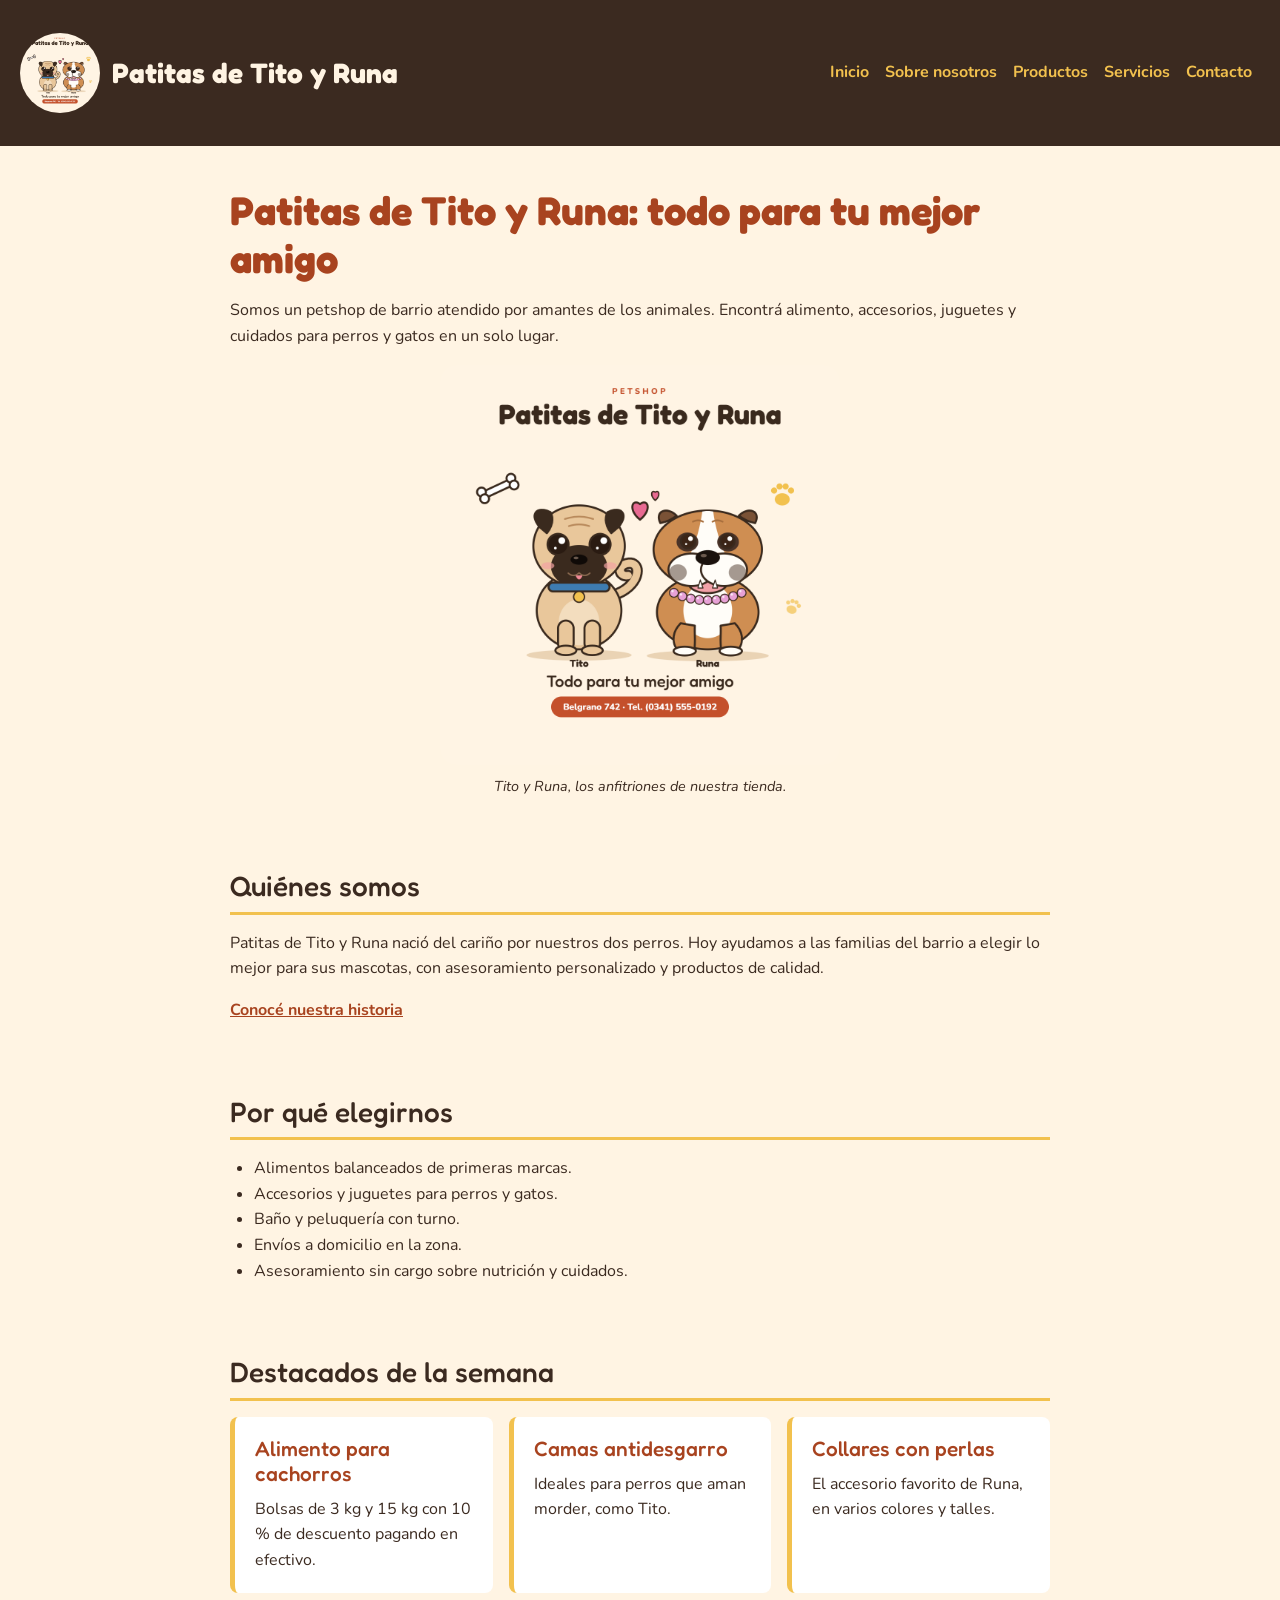
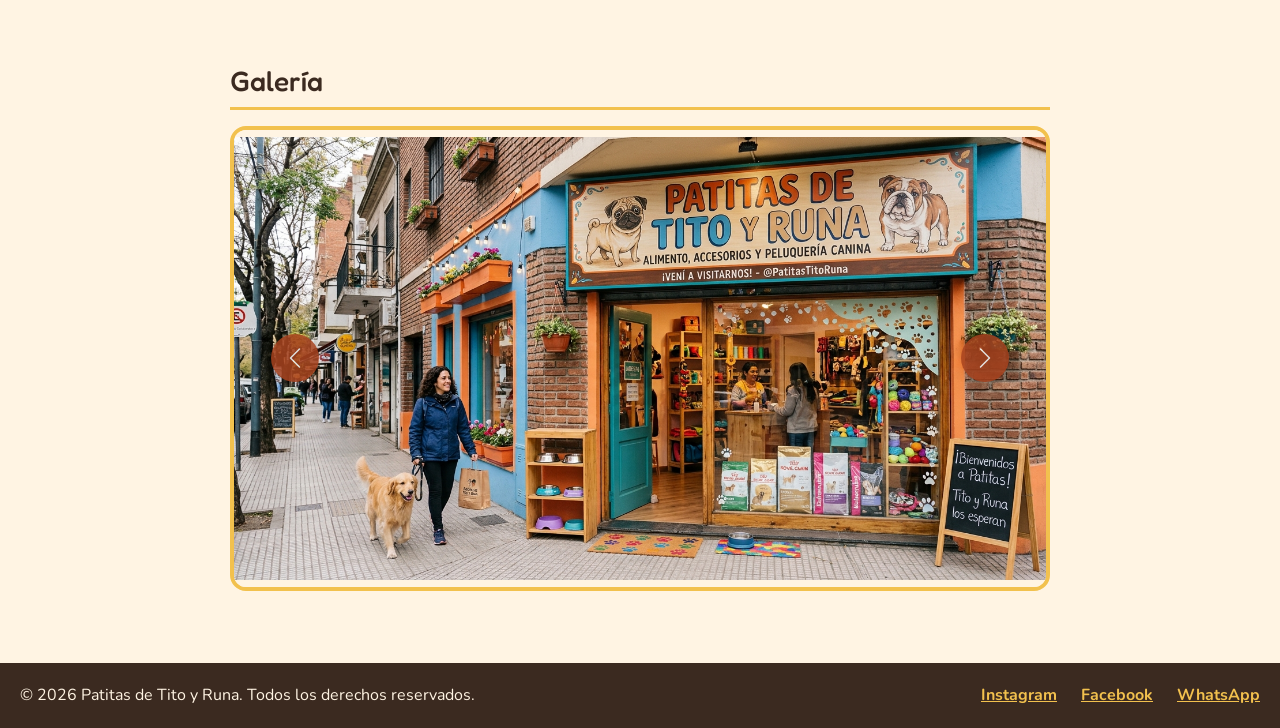
<file: index.html>
<!DOCTYPE html>
<html lang="es">
<head>
    <meta charset="UTF-8">
    <meta name="viewport" content="width=device-width, initial-scale=1.0">
    <title>Inicio | Patitas de Tito y Runa</title>
    <link rel="stylesheet" href="https://fonts.googleapis.com/css2?family=Fredoka:wght@500;700&family=Nunito:wght@400;700&display=swap">
    <link href="https://cdn.jsdelivr.net/npm/bootstrap@5.3.8/dist/css/bootstrap.min.css" rel="stylesheet">
    <link rel="stylesheet" href="styles/styles.css">
</head>
<body class="pagina">
    <header class="encabezado">
        <nav class="navbar navbar-expand-lg" data-bs-theme="dark">
            <a class="navbar-brand marca" href="index.html">
                <img class="logo" src="img/PugyBulldog.png" alt="Logo de Patitas de Tito y Runa: un pug y una bulldog sentados juntos">
                Patitas de Tito y Runa
            </a>
            <button class="navbar-toggler boton-menu" type="button" data-bs-toggle="collapse" data-bs-target="#menuPrincipal">
                <span class="navbar-toggler-icon"></span>
                <span class="visually-hidden">Abrir menú</span>
            </button>
            <div class="collapse navbar-collapse" id="menuPrincipal">
                <ul class="navbar-nav ms-auto">
                    <li class="nav-item"><a class="nav-link menu-enlace" href="index.html">Inicio</a></li>
                    <li class="nav-item"><a class="nav-link menu-enlace" href="pages/nosotros.html">Sobre nosotros</a></li>
                    <li class="nav-item"><a class="nav-link menu-enlace" href="pages/productos.html">Productos</a></li>
                    <li class="nav-item"><a class="nav-link menu-enlace" href="pages/servicios.html">Servicios</a></li>
                    <li class="nav-item"><a class="nav-link menu-enlace" href="pages/contacto.html">Contacto</a></li>
                </ul>
            </div>
        </nav>
    </header>

    <main class="contenido">
        <section class="seccion">
            <h1 class="titulo-principal">Patitas de Tito y Runa: todo para tu mejor amigo</h1>
            <p>Somos un petshop de barrio atendido por amantes de los animales. Encontrá alimento, accesorios, juguetes y cuidados para perros y gatos en un solo lugar.</p>
            <figure class="figura">
                <img class="imagen" src="img/PugyBulldog.png" alt="Ilustración de Tito, un pug con collar azul, y Runa, una bulldog con collar de perlas rosas, sentados uno al lado del otro">
                <figcaption class="epigrafe">Tito y Runa, los anfitriones de nuestra tienda.</figcaption>
            </figure>
        </section>

        <section class="seccion">
            <h2 class="titulo-seccion">Quiénes somos</h2>
            <p>Patitas de Tito y Runa nació del cariño por nuestros dos perros. Hoy ayudamos a las familias del barrio a elegir lo mejor para sus mascotas, con asesoramiento personalizado y productos de calidad.</p>
            <p><a class="enlace" href="pages/nosotros.html">Conocé nuestra historia</a></p>
        </section>

        <section class="seccion">
            <h2 class="titulo-seccion">Por qué elegirnos</h2>
            <ul class="lista">
                <li>Alimentos balanceados de primeras marcas.</li>
                <li>Accesorios y juguetes para perros y gatos.</li>
                <li>Baño y peluquería con turno.</li>
                <li>Envíos a domicilio en la zona.</li>
                <li>Asesoramiento sin cargo sobre nutrición y cuidados.</li>
            </ul>
        </section>

        <section class="seccion destacados">
            <h2 class="titulo-seccion">Destacados de la semana</h2>
            <article class="tarjeta tarjeta-cachorros">
                <h3 class="titulo-articulo">Alimento para cachorros</h3>
                <p>Bolsas de 3 kg y 15 kg con 10 % de descuento pagando en efectivo.</p>
            </article>
            <article class="tarjeta tarjeta-camas">
                <h3 class="titulo-articulo">Camas antidesgarro</h3>
                <p>Ideales para perros que aman morder, como Tito.</p>
            </article>
            <article class="tarjeta tarjeta-collares">
                <h3 class="titulo-articulo">Collares con perlas</h3>
                <p>El accesorio favorito de Runa, en varios colores y talles.</p>
            </article>
        </section>

        <section class="seccion">
            <h2 class="titulo-seccion">Galería</h2>
            <div id="galeria" class="carousel slide carrusel">
                <div class="carousel-inner">
                    <div class="carousel-item active">
                        <img class="d-block w-100 carrusel-imagen" src="img/FrenteDelPetshop.jpg" alt="Frente del local de Patitas de Tito y Runa">
                    </div>
                    <div class="carousel-item">
                        <img class="d-block w-100 carrusel-imagen" src="img/Juguetes.jpg" alt="Seccion de juguetes">
                    </div>
                    <div class="carousel-item">
                        <img class="d-block w-100 carrusel-imagen" src="img/TitoBanandose.jpg" alt="Un pug al que lo están bañando">
                    </div>
                </div>
                <button class="carousel-control-prev carrusel-control" type="button" data-bs-target="#galeria" data-bs-slide="prev">
                    <span class="carousel-control-prev-icon carrusel-icono"></span>
                    <span class="visually-hidden">Anterior</span>
                </button>
                <button class="carousel-control-next carrusel-control" type="button" data-bs-target="#galeria" data-bs-slide="next">
                    <span class="carousel-control-next-icon carrusel-icono"></span>
                    <span class="visually-hidden">Siguiente</span>
                </button>
            </div>
        </section>
    </main>

    <footer class="pie">
        <p>&copy; 2026 Patitas de Tito y Runa. Todos los derechos reservados.</p>
        <nav>
            <ul class="redes-lista">
                <li><a class="redes-enlace" href="https://www.instagram.com/" target="_blank">Instagram</a></li>
                <li><a class="redes-enlace" href="https://www.facebook.com/" target="_blank">Facebook</a></li>
                <li><a class="redes-enlace" href="https://wa.me/5493415550192" target="_blank">WhatsApp</a></li>
            </ul>
        </nav>
    </footer>
    <script src="https://cdn.jsdelivr.net/npm/bootstrap@5.3.8/dist/js/bootstrap.bundle.min.js"></script>
</body>
</html>
</file>
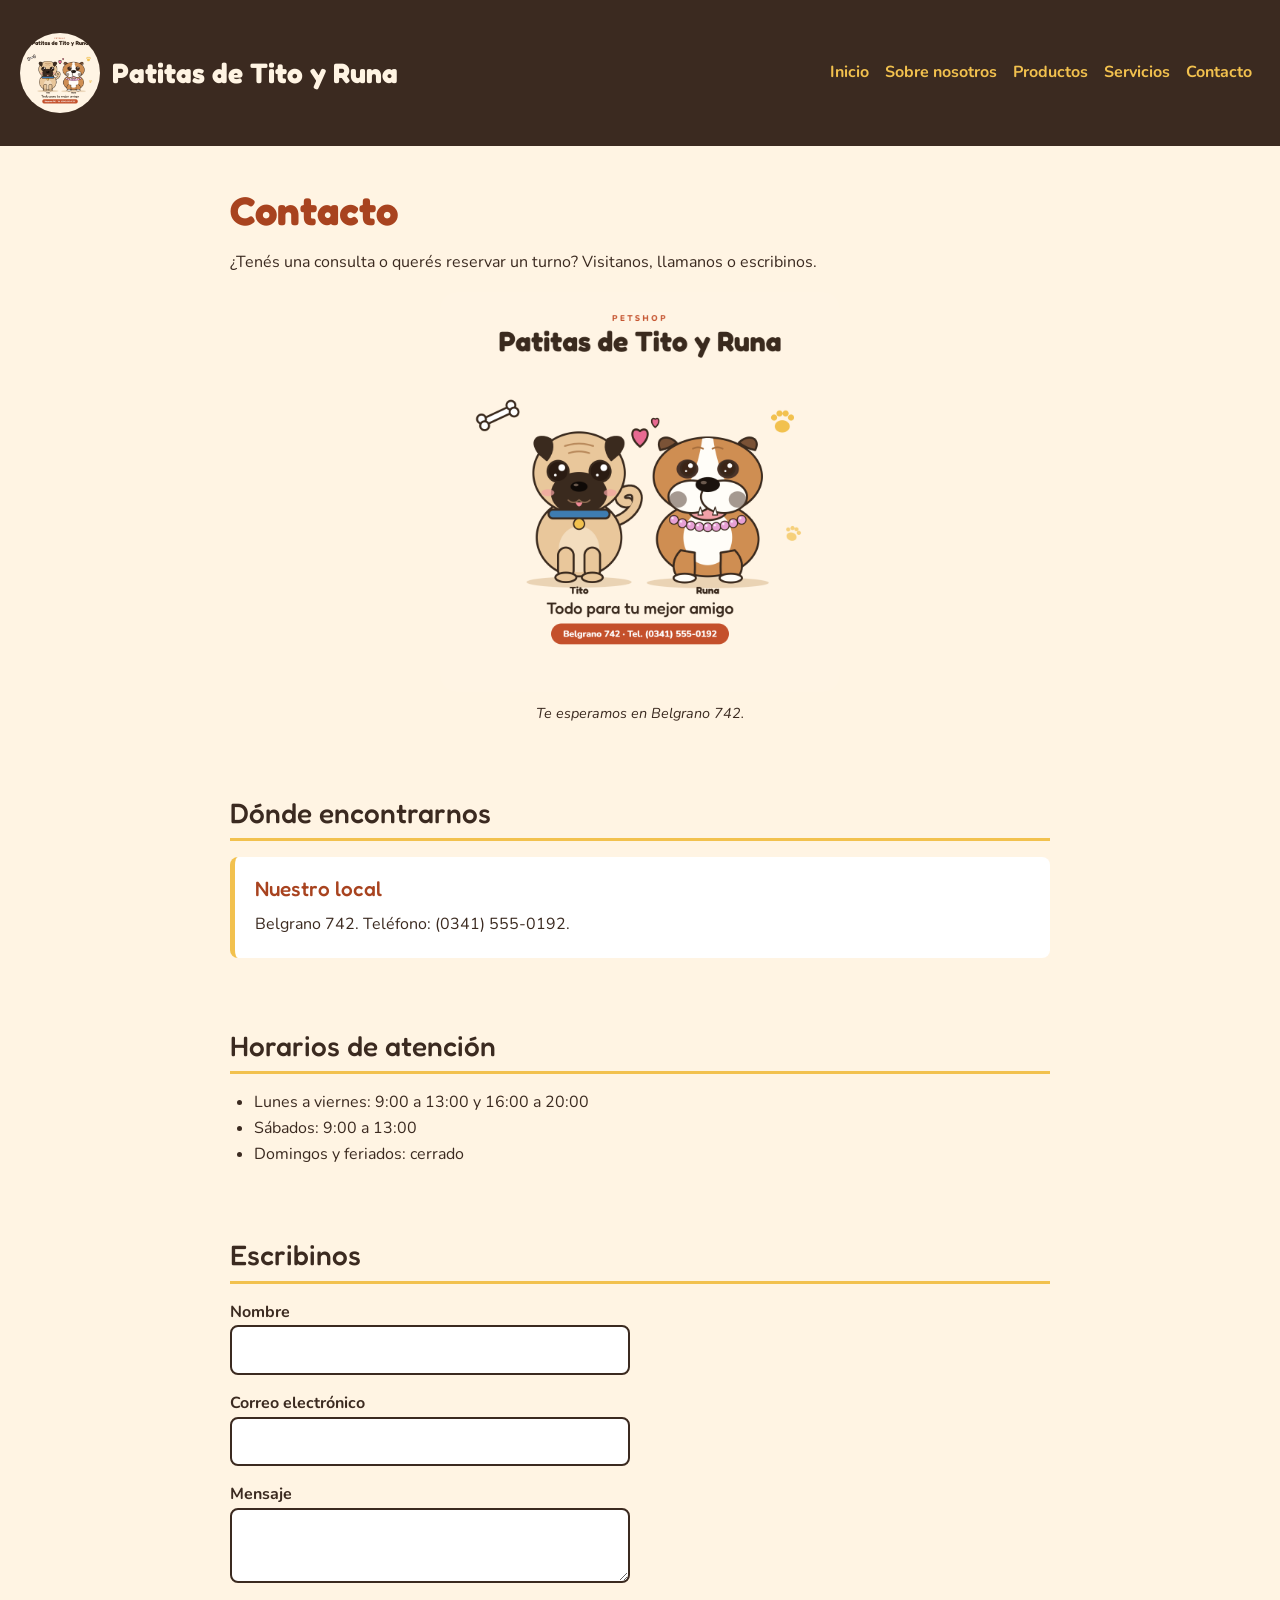
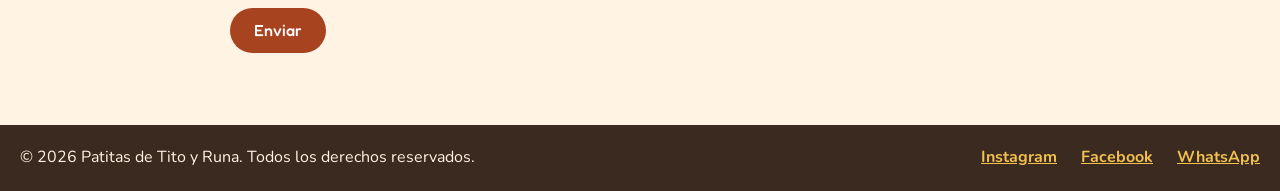
<file: pages/contacto.html>
<!DOCTYPE html>
<html lang="es">
<head>
    <meta charset="UTF-8">
    <meta name="viewport" content="width=device-width, initial-scale=1.0">
    <title>Contacto | Patitas de Tito y Runa</title>
    <link rel="stylesheet" href="https://fonts.googleapis.com/css2?family=Fredoka:wght@500;700&family=Nunito:wght@400;700&display=swap">
    <link href="https://cdn.jsdelivr.net/npm/bootstrap@5.3.8/dist/css/bootstrap.min.css" rel="stylesheet">
    <link rel="stylesheet" href="../styles/styles.css">
</head>
<body class="pagina">
    <header class="encabezado">
        <nav class="navbar navbar-expand-lg" data-bs-theme="dark">
            <a class="navbar-brand marca" href="../index.html">
                <img class="logo" src="../img/PugyBulldog.png" alt="Logo de Patitas de Tito y Runa: un pug y una bulldog sentados juntos">
                Patitas de Tito y Runa
            </a>
            <button class="navbar-toggler boton-menu" type="button" data-bs-toggle="collapse" data-bs-target="#menuPrincipal">
                <span class="navbar-toggler-icon"></span>
                <span class="visually-hidden">Abrir menú</span>
            </button>
            <div class="collapse navbar-collapse" id="menuPrincipal">
                <ul class="navbar-nav ms-auto">
                    <li class="nav-item"><a class="nav-link menu-enlace" href="../index.html">Inicio</a></li>
                    <li class="nav-item"><a class="nav-link menu-enlace" href="nosotros.html">Sobre nosotros</a></li>
                    <li class="nav-item"><a class="nav-link menu-enlace" href="productos.html">Productos</a></li>
                    <li class="nav-item"><a class="nav-link menu-enlace" href="servicios.html">Servicios</a></li>
                    <li class="nav-item"><a class="nav-link menu-enlace" href="contacto.html">Contacto</a></li>
                </ul>
            </div>
        </nav>
    </header>

    <main class="contenido">
        <section class="seccion">
            <h1 class="titulo-principal">Contacto</h1>
            <p>¿Tenés una consulta o querés reservar un turno? Visitanos, llamanos o escribinos.</p>
            <figure class="figura">
                <img class="imagen" src="../img/PugyBulldog.png" alt="Afiche de Patitas de Tito y Runa con un pug y una bulldog, la dirección Belgrano 742 y el teléfono (0341) 555-0192">
                <figcaption class="epigrafe">Te esperamos en Belgrano 742.</figcaption>
            </figure>
        </section>

        <section class="seccion">
            <h2 class="titulo-seccion">Dónde encontrarnos</h2>
            <article class="tarjeta">
                <h3 class="titulo-articulo">Nuestro local</h3>
                <p>Belgrano 742. Teléfono: (0341) 555-0192.</p>
            </article>
        </section>

        <section class="seccion">
            <h2 class="titulo-seccion">Horarios de atención</h2>
            <ul class="lista">
                <li>Lunes a viernes: 9:00 a 13:00 y 16:00 a 20:00</li>
                <li>Sábados: 9:00 a 13:00</li>
                <li>Domingos y feriados: cerrado</li>
            </ul>
        </section>

        <section class="seccion">
            <h2 class="titulo-seccion">Escribinos</h2>
            <form class="formulario" action="#" method="post">
                <p>
                    <label class="etiqueta" for="nombre">Nombre</label>
                    <input class="campo" type="text" id="nombre" name="nombre" required>
                </p>
                <p>
                    <label class="etiqueta" for="email">Correo electrónico</label>
                    <input class="campo" type="email" id="email" name="email" required>
                </p>
                <p>
                    <label class="etiqueta" for="mensaje">Mensaje</label>
                    <textarea class="campo" id="mensaje" name="mensaje" required></textarea>
                </p>
                <p>
                    <input class="boton" type="submit" value="Enviar">
                </p>
            </form>
        </section>
    </main>

    <footer class="pie">
        <p>&copy; 2026 Patitas de Tito y Runa. Todos los derechos reservados.</p>
        <nav>
            <ul class="redes-lista">
                <li><a class="redes-enlace" href="https://www.instagram.com/" target="_blank">Instagram</a></li>
                <li><a class="redes-enlace" href="https://www.facebook.com/" target="_blank">Facebook</a></li>
                <li><a class="redes-enlace" href="https://wa.me/5493415550192" target="_blank">WhatsApp</a></li>
            </ul>
        </nav>
    </footer>
    <script src="https://cdn.jsdelivr.net/npm/bootstrap@5.3.8/dist/js/bootstrap.bundle.min.js"></script>
</body>
</html>
</file>
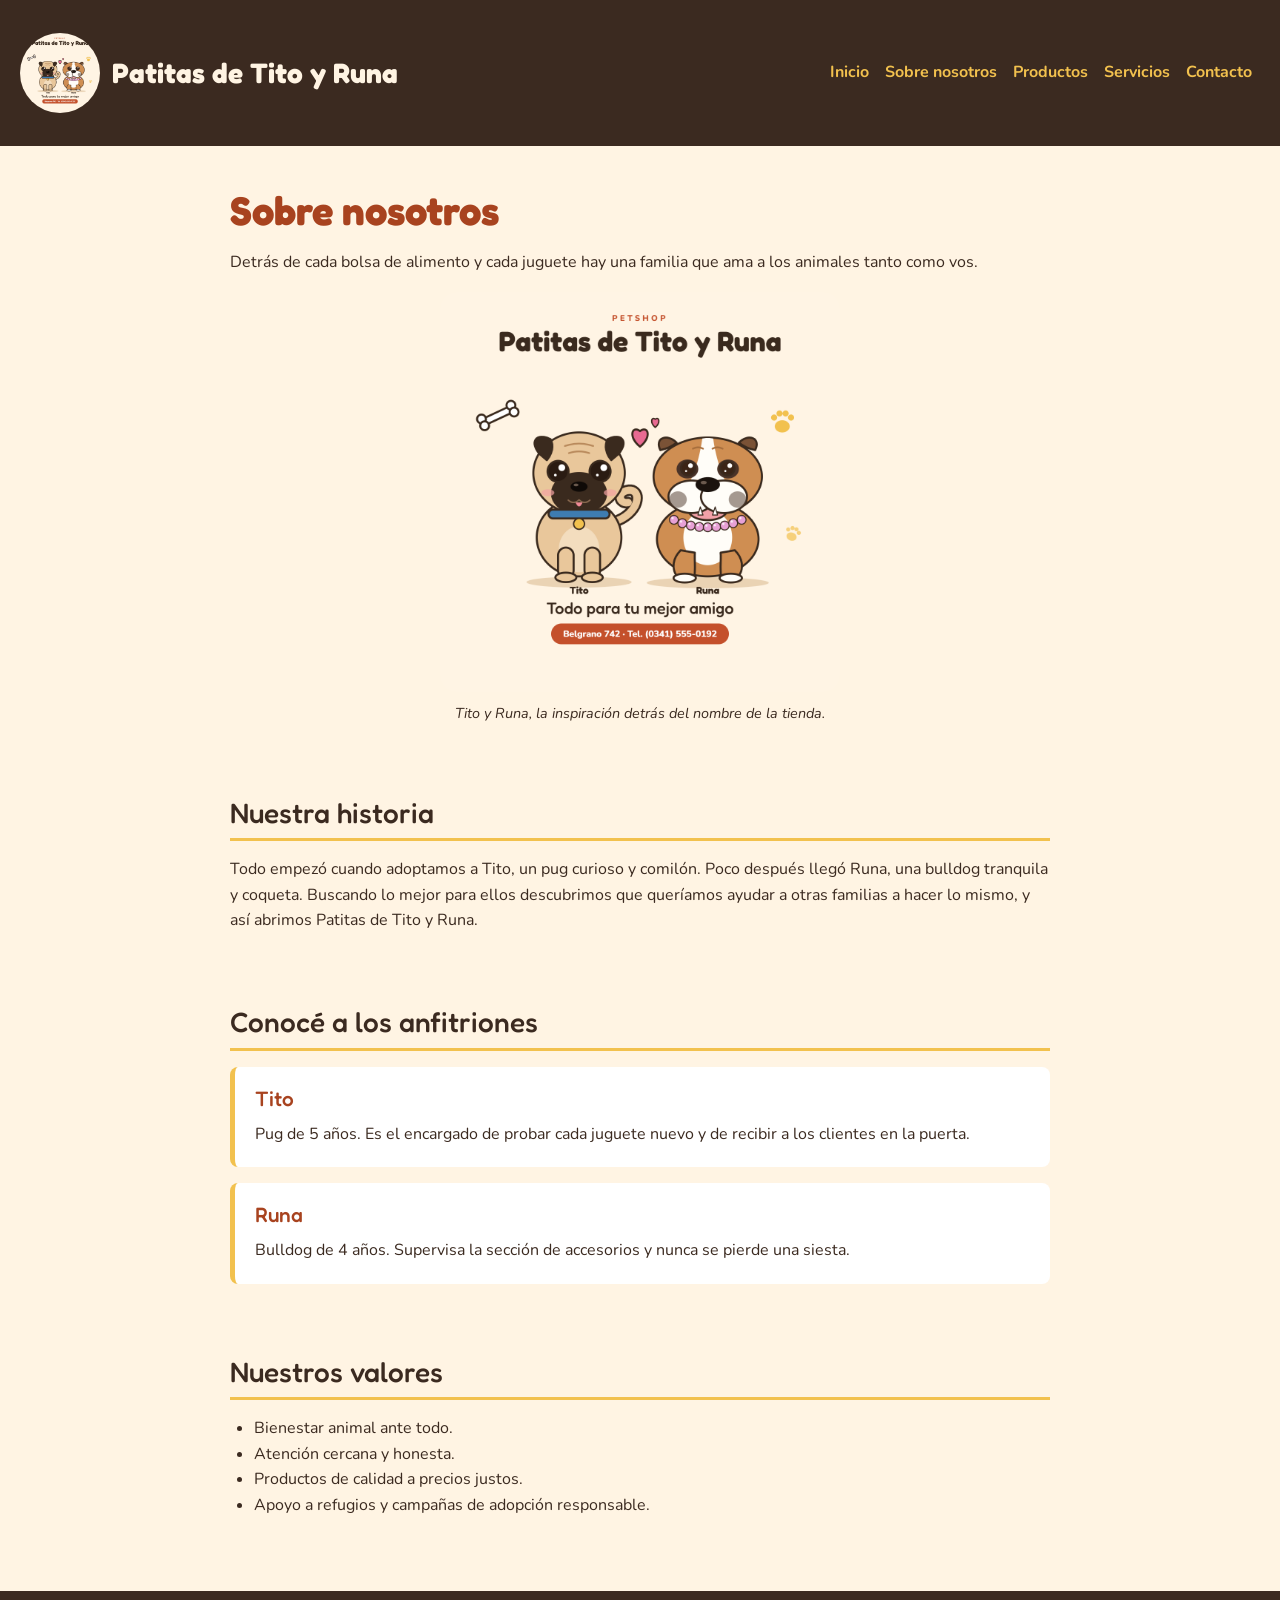
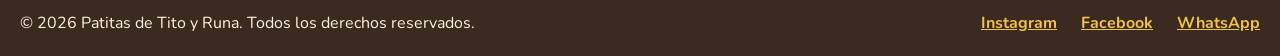
<file: pages/nosotros.html>
<!DOCTYPE html>
<html lang="es">
<head>
    <meta charset="UTF-8">
    <meta name="viewport" content="width=device-width, initial-scale=1.0">
    <title>Sobre nosotros | Patitas de Tito y Runa</title>
    <link rel="stylesheet" href="https://fonts.googleapis.com/css2?family=Fredoka:wght@500;700&family=Nunito:wght@400;700&display=swap">
    <link href="https://cdn.jsdelivr.net/npm/bootstrap@5.3.8/dist/css/bootstrap.min.css" rel="stylesheet">
    <link rel="stylesheet" href="../styles/styles.css">
</head>
<body class="pagina">
    <header class="encabezado">
        <nav class="navbar navbar-expand-lg" data-bs-theme="dark">
            <a class="navbar-brand marca" href="../index.html">
                <img class="logo" src="../img/PugyBulldog.png" alt="Logo de Patitas de Tito y Runa: un pug y una bulldog sentados juntos">
                Patitas de Tito y Runa
            </a>
            <button class="navbar-toggler boton-menu" type="button" data-bs-toggle="collapse" data-bs-target="#menuPrincipal">
                <span class="navbar-toggler-icon"></span>
                <span class="visually-hidden">Abrir menú</span>
            </button>
            <div class="collapse navbar-collapse" id="menuPrincipal">
                <ul class="navbar-nav ms-auto">
                    <li class="nav-item"><a class="nav-link menu-enlace" href="../index.html">Inicio</a></li>
                    <li class="nav-item"><a class="nav-link menu-enlace" href="nosotros.html">Sobre nosotros</a></li>
                    <li class="nav-item"><a class="nav-link menu-enlace" href="productos.html">Productos</a></li>
                    <li class="nav-item"><a class="nav-link menu-enlace" href="servicios.html">Servicios</a></li>
                    <li class="nav-item"><a class="nav-link menu-enlace" href="contacto.html">Contacto</a></li>
                </ul>
            </div>
        </nav>
    </header>

    <main class="contenido">
        <section class="seccion">
            <h1 class="titulo-principal">Sobre nosotros</h1>
            <p>Detrás de cada bolsa de alimento y cada juguete hay una familia que ama a los animales tanto como vos.</p>
            <figure class="figura">
                <img class="imagen" src="../img/PugyBulldog.png" alt="Ilustración de Tito, un pug color crema, y Runa, una bulldog marrón y blanca, con corazones sobre sus cabezas">
                <figcaption class="epigrafe">Tito y Runa, la inspiración detrás del nombre de la tienda.</figcaption>
            </figure>
        </section>

        <section class="seccion">
            <h2 class="titulo-seccion">Nuestra historia</h2>
            <p>Todo empezó cuando adoptamos a Tito, un pug curioso y comilón. Poco después llegó Runa, una bulldog tranquila y coqueta. Buscando lo mejor para ellos descubrimos que queríamos ayudar a otras familias a hacer lo mismo, y así abrimos Patitas de Tito y Runa.</p>
        </section>

        <section class="seccion">
            <h2 class="titulo-seccion">Conocé a los anfitriones</h2>
            <article class="tarjeta">
                <h3 class="titulo-articulo">Tito</h3>
                <p>Pug de 5 años. Es el encargado de probar cada juguete nuevo y de recibir a los clientes en la puerta.</p>
            </article>
            <article class="tarjeta">
                <h3 class="titulo-articulo">Runa</h3>
                <p>Bulldog de 4 años. Supervisa la sección de accesorios y nunca se pierde una siesta.</p>
            </article>
        </section>

        <section class="seccion">
            <h2 class="titulo-seccion">Nuestros valores</h2>
            <ul class="lista">
                <li>Bienestar animal ante todo.</li>
                <li>Atención cercana y honesta.</li>
                <li>Productos de calidad a precios justos.</li>
                <li>Apoyo a refugios y campañas de adopción responsable.</li>
            </ul>
        </section>
    </main>

    <footer class="pie">
        <p>&copy; 2026 Patitas de Tito y Runa. Todos los derechos reservados.</p>
        <nav>
            <ul class="redes-lista">
                <li><a class="redes-enlace" href="https://www.instagram.com/" target="_blank">Instagram</a></li>
                <li><a class="redes-enlace" href="https://www.facebook.com/" target="_blank">Facebook</a></li>
                <li><a class="redes-enlace" href="https://wa.me/5493415550192" target="_blank">WhatsApp</a></li>
            </ul>
        </nav>
    </footer>
    <script src="https://cdn.jsdelivr.net/npm/bootstrap@5.3.8/dist/js/bootstrap.bundle.min.js"></script>
</body>
</html>
</file>
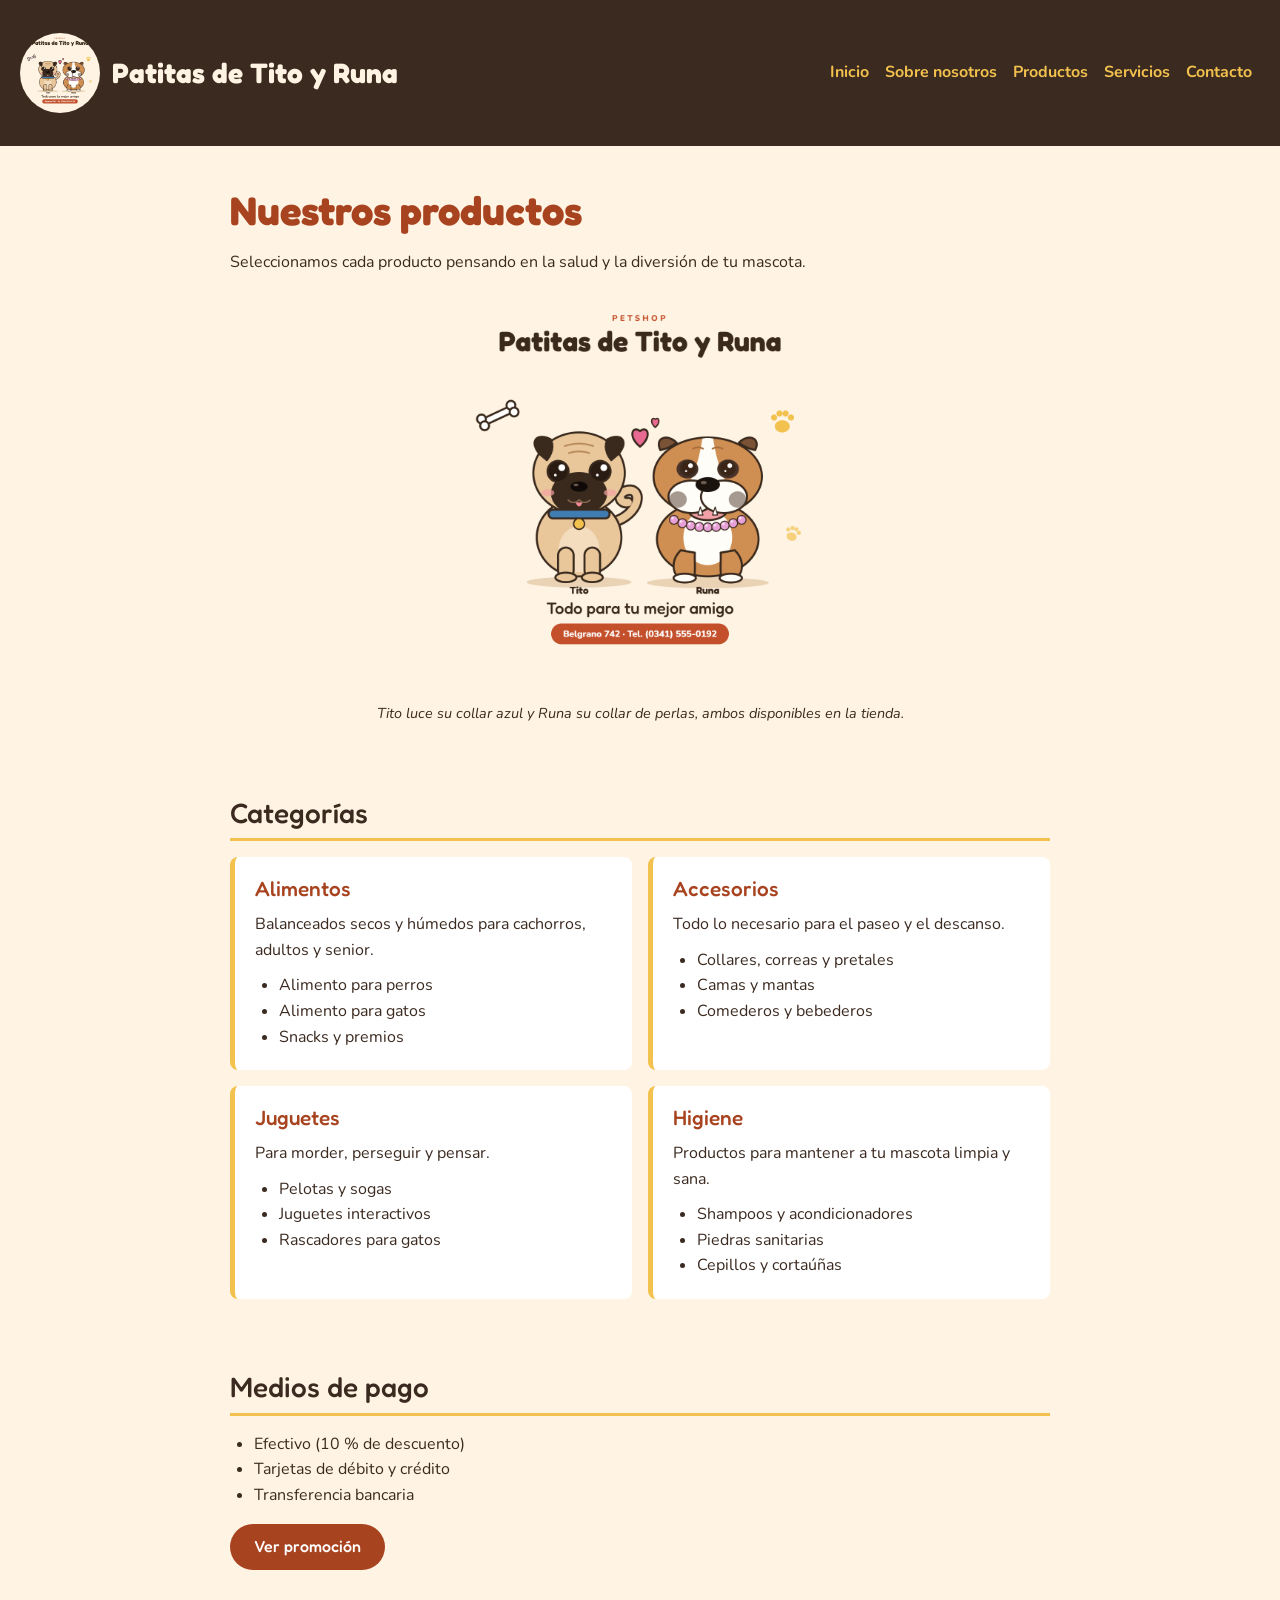
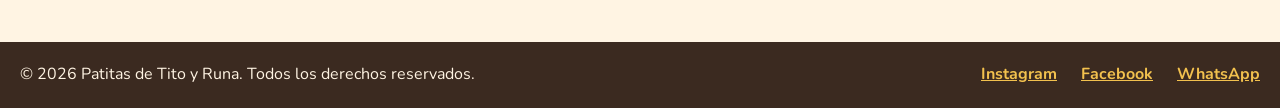
<file: pages/productos.html>
<!DOCTYPE html>
<html lang="es">
<head>
    <meta charset="UTF-8">
    <meta name="viewport" content="width=device-width, initial-scale=1.0">
    <title>Productos | Patitas de Tito y Runa</title>
    <link rel="stylesheet" href="https://fonts.googleapis.com/css2?family=Fredoka:wght@500;700&family=Nunito:wght@400;700&display=swap">
    <link href="https://cdn.jsdelivr.net/npm/bootstrap@5.3.8/dist/css/bootstrap.min.css" rel="stylesheet">
    <link rel="stylesheet" href="../styles/styles.css">
</head>
<body class="pagina">
    <header class="encabezado">
        <nav class="navbar navbar-expand-lg" data-bs-theme="dark">
            <a class="navbar-brand marca" href="../index.html">
                <img class="logo" src="../img/PugyBulldog.png" alt="Logo de Patitas de Tito y Runa: un pug y una bulldog sentados juntos">
                Patitas de Tito y Runa
            </a>
            <button class="navbar-toggler boton-menu" type="button" data-bs-toggle="collapse" data-bs-target="#menuPrincipal">
                <span class="navbar-toggler-icon"></span>
                <span class="visually-hidden">Abrir menú</span>
            </button>
            <div class="collapse navbar-collapse" id="menuPrincipal">
                <ul class="navbar-nav ms-auto">
                    <li class="nav-item"><a class="nav-link menu-enlace" href="../index.html">Inicio</a></li>
                    <li class="nav-item"><a class="nav-link menu-enlace" href="nosotros.html">Sobre nosotros</a></li>
                    <li class="nav-item"><a class="nav-link menu-enlace" href="productos.html">Productos</a></li>
                    <li class="nav-item"><a class="nav-link menu-enlace" href="servicios.html">Servicios</a></li>
                    <li class="nav-item"><a class="nav-link menu-enlace" href="contacto.html">Contacto</a></li>
                </ul>
            </div>
        </nav>
    </header>

    <main class="contenido">
        <section class="seccion">
            <h1 class="titulo-principal">Nuestros productos</h1>
            <p>Seleccionamos cada producto pensando en la salud y la diversión de tu mascota.</p>
            <figure class="figura">
                <img class="imagen" src="../img/PugyBulldog.png" alt="Ilustración de Tito, un pug con collar azul y medalla dorada, y Runa, una bulldog con collar de perlas rosas">
                <figcaption class="epigrafe">Tito luce su collar azul y Runa su collar de perlas, ambos disponibles en la tienda.</figcaption>
            </figure>
        </section>

        <section class="seccion categorias">
            <h2 class="titulo-seccion">Categorías</h2>
            <article class="tarjeta tarjeta-alimentos">
                <h3 class="titulo-articulo">Alimentos</h3>
                <p>Balanceados secos y húmedos para cachorros, adultos y senior.</p>
                <ul class="lista">
                    <li>Alimento para perros</li>
                    <li>Alimento para gatos</li>
                    <li>Snacks y premios</li>
                </ul>
            </article>
            <article class="tarjeta tarjeta-accesorios">
                <h3 class="titulo-articulo">Accesorios</h3>
                <p>Todo lo necesario para el paseo y el descanso.</p>
                <ul class="lista">
                    <li>Collares, correas y pretales</li>
                    <li>Camas y mantas</li>
                    <li>Comederos y bebederos</li>
                </ul>
            </article>
            <article class="tarjeta tarjeta-juguetes">
                <h3 class="titulo-articulo">Juguetes</h3>
                <p>Para morder, perseguir y pensar.</p>
                <ul class="lista">
                    <li>Pelotas y sogas</li>
                    <li>Juguetes interactivos</li>
                    <li>Rascadores para gatos</li>
                </ul>
            </article>
            <article class="tarjeta tarjeta-higiene">
                <h3 class="titulo-articulo">Higiene</h3>
                <p>Productos para mantener a tu mascota limpia y sana.</p>
                <ul class="lista">
                    <li>Shampoos y acondicionadores</li>
                    <li>Piedras sanitarias</li>
                    <li>Cepillos y cortaúñas</li>
                </ul>
            </article>
        </section>

        <section class="seccion">
            <h2 class="titulo-seccion">Medios de pago</h2>
            <ul class="lista">
                <li>Efectivo (10 % de descuento)</li>
                <li>Tarjetas de débito y crédito</li>
                <li>Transferencia bancaria</li>
            </ul>
            <p>
                <button class="boton" type="button" data-bs-toggle="modal" data-bs-target="#modalPromo">Ver promoción</button>
            </p>
        </section>
    </main>

    <div class="modal fade" id="modalPromo" tabindex="-1">
        <div class="modal-dialog modal-dialog-centered">
            <div class="modal-content modal-promo">
                <div class="modal-header">
                    <h2 class="modal-title titulo-modal">10 % de descuento en efectivo</h2>
                    <button class="btn-close" type="button" data-bs-dismiss="modal">
                        <span class="visually-hidden">Cerrar</span>
                    </button>
                </div>
                <div class="modal-body">
                    <p>Pagando en efectivo tenés un 10 % de descuento en todas tus compras en Patitas de Tito y Runa.</p>
                </div>
                <div class="modal-footer">
                    <button class="boton" type="button" data-bs-dismiss="modal">Entendido</button>
                </div>
            </div>
        </div>
    </div>

    <footer class="pie">
        <p>&copy; 2026 Patitas de Tito y Runa. Todos los derechos reservados.</p>
        <nav>
            <ul class="redes-lista">
                <li><a class="redes-enlace" href="https://www.instagram.com/" target="_blank">Instagram</a></li>
                <li><a class="redes-enlace" href="https://www.facebook.com/" target="_blank">Facebook</a></li>
                <li><a class="redes-enlace" href="https://wa.me/5493415550192" target="_blank">WhatsApp</a></li>
            </ul>
        </nav>
    </footer>
    <script src="https://cdn.jsdelivr.net/npm/bootstrap@5.3.8/dist/js/bootstrap.bundle.min.js"></script>
</body>
</html>
</file>
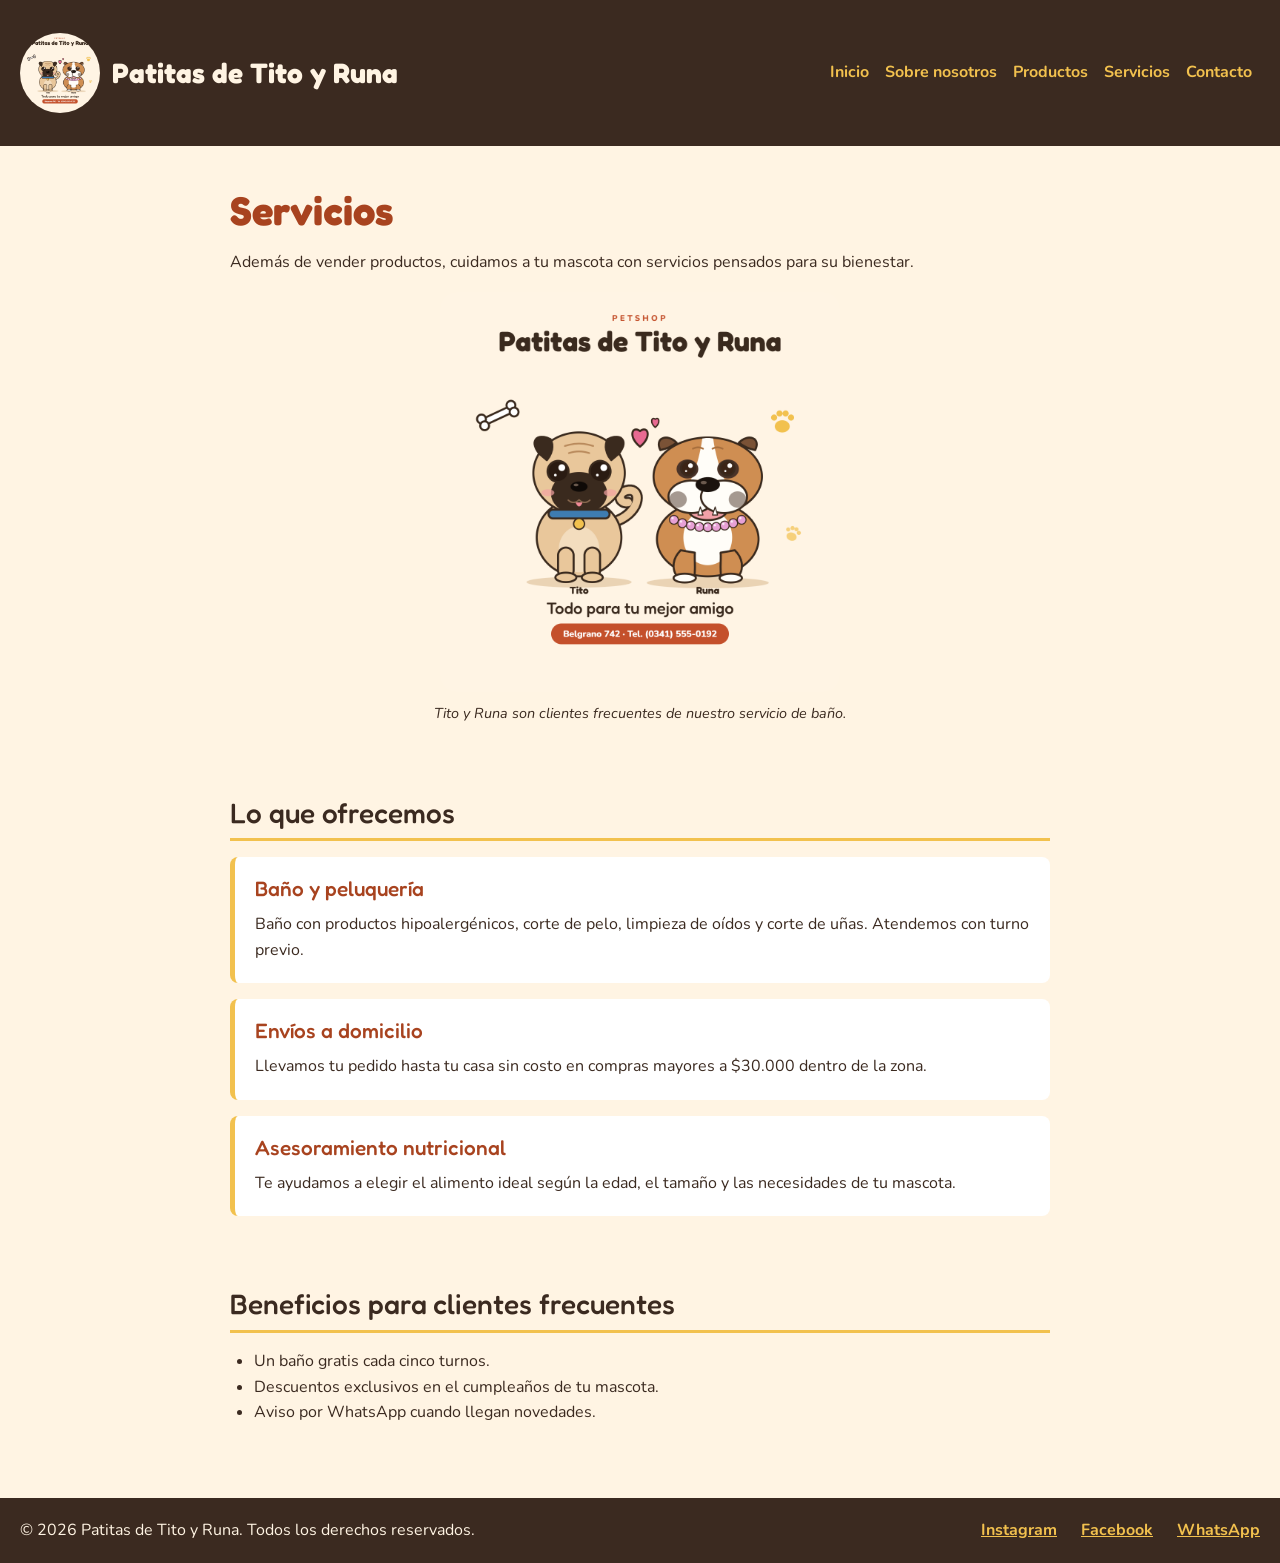
<file: pages/servicios.html>
<!DOCTYPE html>
<html lang="es">
<head>
    <meta charset="UTF-8">
    <meta name="viewport" content="width=device-width, initial-scale=1.0">
    <title>Servicios | Patitas de Tito y Runa</title>
    <link rel="stylesheet" href="https://fonts.googleapis.com/css2?family=Fredoka:wght@500;700&family=Nunito:wght@400;700&display=swap">
    <link href="https://cdn.jsdelivr.net/npm/bootstrap@5.3.8/dist/css/bootstrap.min.css" rel="stylesheet">
    <link rel="stylesheet" href="../styles/styles.css">
</head>
<body class="pagina">
    <header class="encabezado">
        <nav class="navbar navbar-expand-lg" data-bs-theme="dark">
            <a class="navbar-brand marca" href="../index.html">
                <img class="logo" src="../img/PugyBulldog.png" alt="Logo de Patitas de Tito y Runa: un pug y una bulldog sentados juntos">
                Patitas de Tito y Runa
            </a>
            <button class="navbar-toggler boton-menu" type="button" data-bs-toggle="collapse" data-bs-target="#menuPrincipal">
                <span class="navbar-toggler-icon"></span>
                <span class="visually-hidden">Abrir menú</span>
            </button>
            <div class="collapse navbar-collapse" id="menuPrincipal">
                <ul class="navbar-nav ms-auto">
                    <li class="nav-item"><a class="nav-link menu-enlace" href="../index.html">Inicio</a></li>
                    <li class="nav-item"><a class="nav-link menu-enlace" href="nosotros.html">Sobre nosotros</a></li>
                    <li class="nav-item"><a class="nav-link menu-enlace" href="productos.html">Productos</a></li>
                    <li class="nav-item"><a class="nav-link menu-enlace" href="servicios.html">Servicios</a></li>
                    <li class="nav-item"><a class="nav-link menu-enlace" href="contacto.html">Contacto</a></li>
                </ul>
            </div>
        </nav>
    </header>

    <main class="contenido">
        <section class="seccion">
            <h1 class="titulo-principal">Servicios</h1>
            <p>Además de vender productos, cuidamos a tu mascota con servicios pensados para su bienestar.</p>
            <figure class="figura">
                <img class="imagen" src="../img/PugyBulldog.png" alt="Ilustración de Tito, un pug, y Runa, una bulldog, sentados juntos">
                <figcaption class="epigrafe">Tito y Runa son clientes frecuentes de nuestro servicio de baño.</figcaption>
            </figure>
        </section>

        <section class="seccion">
            <h2 class="titulo-seccion">Lo que ofrecemos</h2>
            <article class="tarjeta">
                <h3 class="titulo-articulo">Baño y peluquería</h3>
                <p>Baño con productos hipoalergénicos, corte de pelo, limpieza de oídos y corte de uñas. Atendemos con turno previo.</p>
            </article>
            <article class="tarjeta">
                <h3 class="titulo-articulo">Envíos a domicilio</h3>
                <p>Llevamos tu pedido hasta tu casa sin costo en compras mayores a $30.000 dentro de la zona.</p>
            </article>
            <article class="tarjeta">
                <h3 class="titulo-articulo">Asesoramiento nutricional</h3>
                <p>Te ayudamos a elegir el alimento ideal según la edad, el tamaño y las necesidades de tu mascota.</p>
            </article>
        </section>

        <section class="seccion">
            <h2 class="titulo-seccion">Beneficios para clientes frecuentes</h2>
            <ul class="lista">
                <li>Un baño gratis cada cinco turnos.</li>
                <li>Descuentos exclusivos en el cumpleaños de tu mascota.</li>
                <li>Aviso por WhatsApp cuando llegan novedades.</li>
            </ul>
        </section>
    </main>

    <footer class="pie">
        <p>&copy; 2026 Patitas de Tito y Runa. Todos los derechos reservados.</p>
        <nav>
            <ul class="redes-lista">
                <li><a class="redes-enlace" href="https://www.instagram.com/" target="_blank">Instagram</a></li>
                <li><a class="redes-enlace" href="https://www.facebook.com/" target="_blank">Facebook</a></li>
                <li><a class="redes-enlace" href="https://wa.me/5493415550192" target="_blank">WhatsApp</a></li>
            </ul>
        </nav>
    </footer>
    <script src="https://cdn.jsdelivr.net/npm/bootstrap@5.3.8/dist/js/bootstrap.bundle.min.js"></script>
</body>
</html>
</file>
<file: styles/styles.css>
/* ---------- Reset ---------- */
* {
    margin: 0;
    padding: 0;
    box-sizing: border-box;
}

/* Anula los márgenes que Bootstrap les pone a estas etiquetas */
p,
h1,
h2,
h3,
ul,
figure {
    margin: 0;
    padding: 0;
}

/* ---------- Base ---------- */
.pagina {
    background-color: #FFF4E3;
    color: #3B2A20;
    font-family: 'Nunito', sans-serif;
    font-size: 1rem;
    font-weight: 400;
    line-height: 1.6;
}

/* ---------- Encabezado (navbar de Bootstrap) ---------- */
.encabezado {
    padding: 20px;
    background-color: #3B2A20;
}

.marca {
    display: flex;
    align-items: center;
    gap: 12px;
    color: #FFF4E3;
    font-family: 'Fredoka', sans-serif;
    font-size: 1.75rem;
    font-weight: 700;
    white-space: normal;
    flex: 1;
}

.marca:hover,
.marca:focus {
    color: #F2C14E;
}

.logo {
    width: 80px;
    border-radius: 50%;
}

.boton-menu {
    border: 2px solid #F2C14E;
}

/* Rayitas del botón hamburguesa en amarillo */
.boton-menu .navbar-toggler-icon {
    background-image: url("data:image/svg+xml,%3csvg xmlns='http://www.w3.org/2000/svg' viewBox='0 0 30 30'%3e%3cpath stroke='%23F2C14E' stroke-linecap='round' stroke-miterlimit='10' stroke-width='2' d='M4 7h22M4 15h22M4 23h22'/%3e%3c/svg%3e");
}

.encabezado .navbar-collapse {
    flex-grow: 0;
}

/* ---------- Menú de navegación ---------- */
.menu-enlace {
    padding: 8px 12px;
    color: #F2C14E;
    font-family: 'Nunito', sans-serif;
    font-weight: 700;
    border-radius: 0.5rem;
}

/* ---------- Contenido principal ---------- */
.contenido {
    max-width: 900px;
    margin: 0 auto;
    padding: 20px;
}

.seccion {
    display: flex;
    flex-direction: column;
    gap: 16px;
    padding: 20px;
    margin-bottom: 32px;
}

/* ---------- Títulos ---------- */
.titulo-principal {
    color: #A8431F;
    font-family: 'Fredoka', sans-serif;
    font-size: 2.5rem;
    font-weight: 700;
    line-height: 1.2;
}

.titulo-seccion {
    padding-bottom: 8px;
    color: #3B2A20;
    font-family: 'Fredoka', sans-serif;
    font-size: 1.75rem;
    font-weight: 500;
    border-bottom: 3px solid #F2C14E;
}

.titulo-articulo {
    color: #A8431F;
    font-family: 'Fredoka', sans-serif;
    font-size: 1.3rem;
    font-weight: 500;
}

/* ---------- Enlaces ---------- */
.enlace {
    color: #A8431F;
    font-weight: 700;
}

/* ---------- Imágenes ---------- */
.figura {
    display: flex;
    flex-direction: column;
    align-items: center;
    gap: 10px;
    text-align: center;
}

.imagen {
    width: 100%;
    max-width: 400px;
    border-radius: 1rem;
}

.epigrafe {
    font-size: 0.9rem;
    font-style: italic;
}

/* ---------- Listas y tarjetas ---------- */
.lista {
    padding-left: 24px;
}

.tarjeta {
    display: flex;
    flex-direction: column;
    gap: 10px;
    padding: 20px;
    background-color: #FFFFFF;
    border-left: 5px solid #F2C14E;
    border-radius: 0.5rem;
}

/* ---------- Formulario ---------- */
.formulario {
    display: flex;
    flex-direction: column;
    gap: 16px;
}

.etiqueta {
    display: block;
    font-weight: 700;
}

.campo {
    width: 100%;
    max-width: 400px;
    padding: 10px;
    border: 2px solid #3B2A20;
    border-radius: 0.5rem;
    font-family: 'Nunito', sans-serif;
    font-size: 1rem;
}

.boton {
    padding: 10px 24px;
    background-color: #A8431F;
    color: #FFFFFF;
    border: none;
    border-radius: 2rem;
    font-family: 'Fredoka', sans-serif;
    font-size: 1rem;
    font-weight: 500;
    cursor: pointer;
}

/* ---------- Pie de página ---------- */
.pie {
    display: flex;
    flex-wrap: wrap;
    justify-content: space-between;
    align-items: center;
    gap: 20px;
    padding: 20px;
    background-color: #3B2A20;
    color: #FFF4E3;
}

.redes-lista {
    display: flex;
    align-items: center;
    gap: 24px;
    list-style: none;
}

.redes-enlace {
    color: #F2C14E;
    font-weight: 700;
}

/* ---------- Galería (carousel de Bootstrap) ---------- */
.carrusel {
    border: 4px solid #F2C14E;
    border-radius: 1rem;
    overflow: hidden;
}

.carrusel-imagen {
    aspect-ratio: 16 / 9;
    object-fit: contain;
    background-color: #FFF4E3;
}

.carrusel-control {
    opacity: 0.85;
}

.carrusel-icono {
    width: 3rem;
    height: 3rem;
    background-color: #A8431F;
    background-size: 50%;
    border-radius: 50%;
}

/* ---------- Modal de Bootstrap ---------- */
.modal-promo {
    background-color: #FFF4E3;
    color: #3B2A20;
    border: 4px solid #F2C14E;
    border-radius: 1rem;
    font-family: 'Nunito', sans-serif;
}

.modal-promo .modal-header,
.modal-promo .modal-footer {
    border-color: #F2C14E;
}

.titulo-modal {
    color: #A8431F;
    font-family: 'Fredoka', sans-serif;
    font-size: 1.5rem;
    font-weight: 700;
}

/* Cruz de cerrar en terracota y anillo de foco con la paleta */
.modal-promo .btn-close {
    --bs-btn-close-bg: url("data:image/svg+xml,%3csvg xmlns='http://www.w3.org/2000/svg' viewBox='0 0 16 16' fill='%23A8431F'%3e%3cpath d='M.293.293a1 1 0 0 1 1.414 0L8 6.586 14.293.293a1 1 0 1 1 1.414 1.414L9.414 8l6.293 6.293a1 1 0 0 1-1.414 1.414L8 9.414l-6.293 6.293a1 1 0 0 1-1.414-1.414L6.586 8 .293 1.707a1 1 0 0 1 0-1.414'/%3e%3c/svg%3e");
    --bs-btn-close-opacity: 1;
    --bs-btn-close-hover-opacity: 1;
    --bs-btn-close-focus-opacity: 1;
    --bs-btn-close-focus-shadow: 0 0 0 3px #A8431F;
}

/* Fondo oscuro detrás del modal en marrón */
.modal-backdrop {
    --bs-backdrop-bg: #3B2A20;
}

/* ---------- Estados interactivos ---------- */
/* Links del navbar */
.menu-enlace {
    transition: color 0.2s ease, background-color 0.2s ease, box-shadow 0.2s ease;
}

.menu-enlace:hover {
    color: #3B2A20;
    background-color: #F2C14E;
}

.menu-enlace:focus {
    color: #3B2A20;
    background-color: #F2C14E;
    box-shadow: 0 0 0 3px #A8431F;
}

.menu-enlace:active {
    color: #FFF4E3;
    background-color: #A8431F;
}

/* Botones */
.boton {
    transition: background-color 0.2s ease, color 0.2s ease, transform 0.1s ease;
}

.boton:hover {
    background-color: #3B2A20;
    color: #F2C14E;
}

.boton:focus {
    background-color: #3B2A20;
    color: #F2C14E;
    outline: 3px solid #A8431F;
    outline-offset: 2px;
}

.boton:active {
    background-color: #F2C14E;
    color: #3B2A20;
    transform: scale(0.96);
}

.boton-menu {
    transition: background-color 0.2s ease, box-shadow 0.2s ease;
}

.boton-menu:hover {
    background-color: #A8431F;
}

.boton-menu:focus {
    box-shadow: 0 0 0 3px #A8431F;
}

.boton-menu:active {
    background-color: #F2C14E;
}

.boton-menu:active .navbar-toggler-icon {
    background-image: url("data:image/svg+xml,%3csvg xmlns='http://www.w3.org/2000/svg' viewBox='0 0 30 30'%3e%3cpath stroke='%233B2A20' stroke-linecap='round' stroke-miterlimit='10' stroke-width='2' d='M4 7h22M4 15h22M4 23h22'/%3e%3c/svg%3e");
}

/* Tarjetas */
.tarjeta {
    transition: transform 0.2s ease, box-shadow 0.2s ease;
}

.tarjeta:hover,
.tarjeta:focus-within {
    transform: translateY(-4px);
    box-shadow: 0 8px 16px rgba(59, 42, 32, 0.15);
}

.tarjeta:active {
    transform: translateY(-1px);
    box-shadow: 0 2px 6px rgba(59, 42, 32, 0.2);
}

/* Controles del carousel */
.carrusel-control {
    transition: opacity 0.2s ease;
}

.carrusel-icono {
    transition: background-color 0.2s ease, transform 0.1s ease;
}

.carrusel-control:hover,
.carrusel-control:focus {
    opacity: 1;
}

.carrusel-control:hover .carrusel-icono,
.carrusel-control:focus .carrusel-icono {
    background-color: #3B2A20;
}

.carrusel-control:active .carrusel-icono {
    background-color: #F2C14E;
    transform: scale(0.9);
}

/* ---------- Grilla de tarjetas ---------- */
.destacados {
    display: grid;
    grid-template-columns: 1fr;
    grid-template-areas:
        "titulo"
        "cachorros"
        "camas"
        "collares";
    gap: 16px;
}

.categorias {
    display: grid;
    grid-template-columns: 1fr;
    grid-template-areas:
        "titulo"
        "alimentos"
        "accesorios"
        "juguetes"
        "higiene";
    gap: 16px;
}

.destacados .titulo-seccion,
.categorias .titulo-seccion {
    grid-area: titulo;
}

.tarjeta-cachorros {
    grid-area: cachorros;
}

.tarjeta-camas {
    grid-area: camas;
}

.tarjeta-collares {
    grid-area: collares;
}

.tarjeta-alimentos {
    grid-area: alimentos;
}

.tarjeta-accesorios {
    grid-area: accesorios;
}

.tarjeta-juguetes {
    grid-area: juguetes;
}

.tarjeta-higiene {
    grid-area: higiene;
}

/* ---------- Media query: tablet ---------- */
@media (min-width: 768px) {
    .destacados {
        grid-template-columns: 1fr 1fr;
        grid-template-areas:
            "titulo titulo"
            "cachorros camas"
            "collares collares";
    }

    .categorias {
        grid-template-columns: 1fr 1fr;
        grid-template-areas:
            "titulo titulo"
            "alimentos accesorios"
            "juguetes higiene";
    }
}

/* ---------- Media query: pantallas grandes ---------- */
@media (min-width: 1024px) {
    .destacados {
        grid-template-columns: 1fr 1fr 1fr;
        grid-template-areas:
            "titulo titulo titulo"
            "cachorros camas collares";
    }

    .categorias {
        grid-template-columns: 1fr 1fr;
        grid-template-areas:
            "titulo titulo"
            "alimentos accesorios"
            "juguetes higiene";
    }
}
</file>
